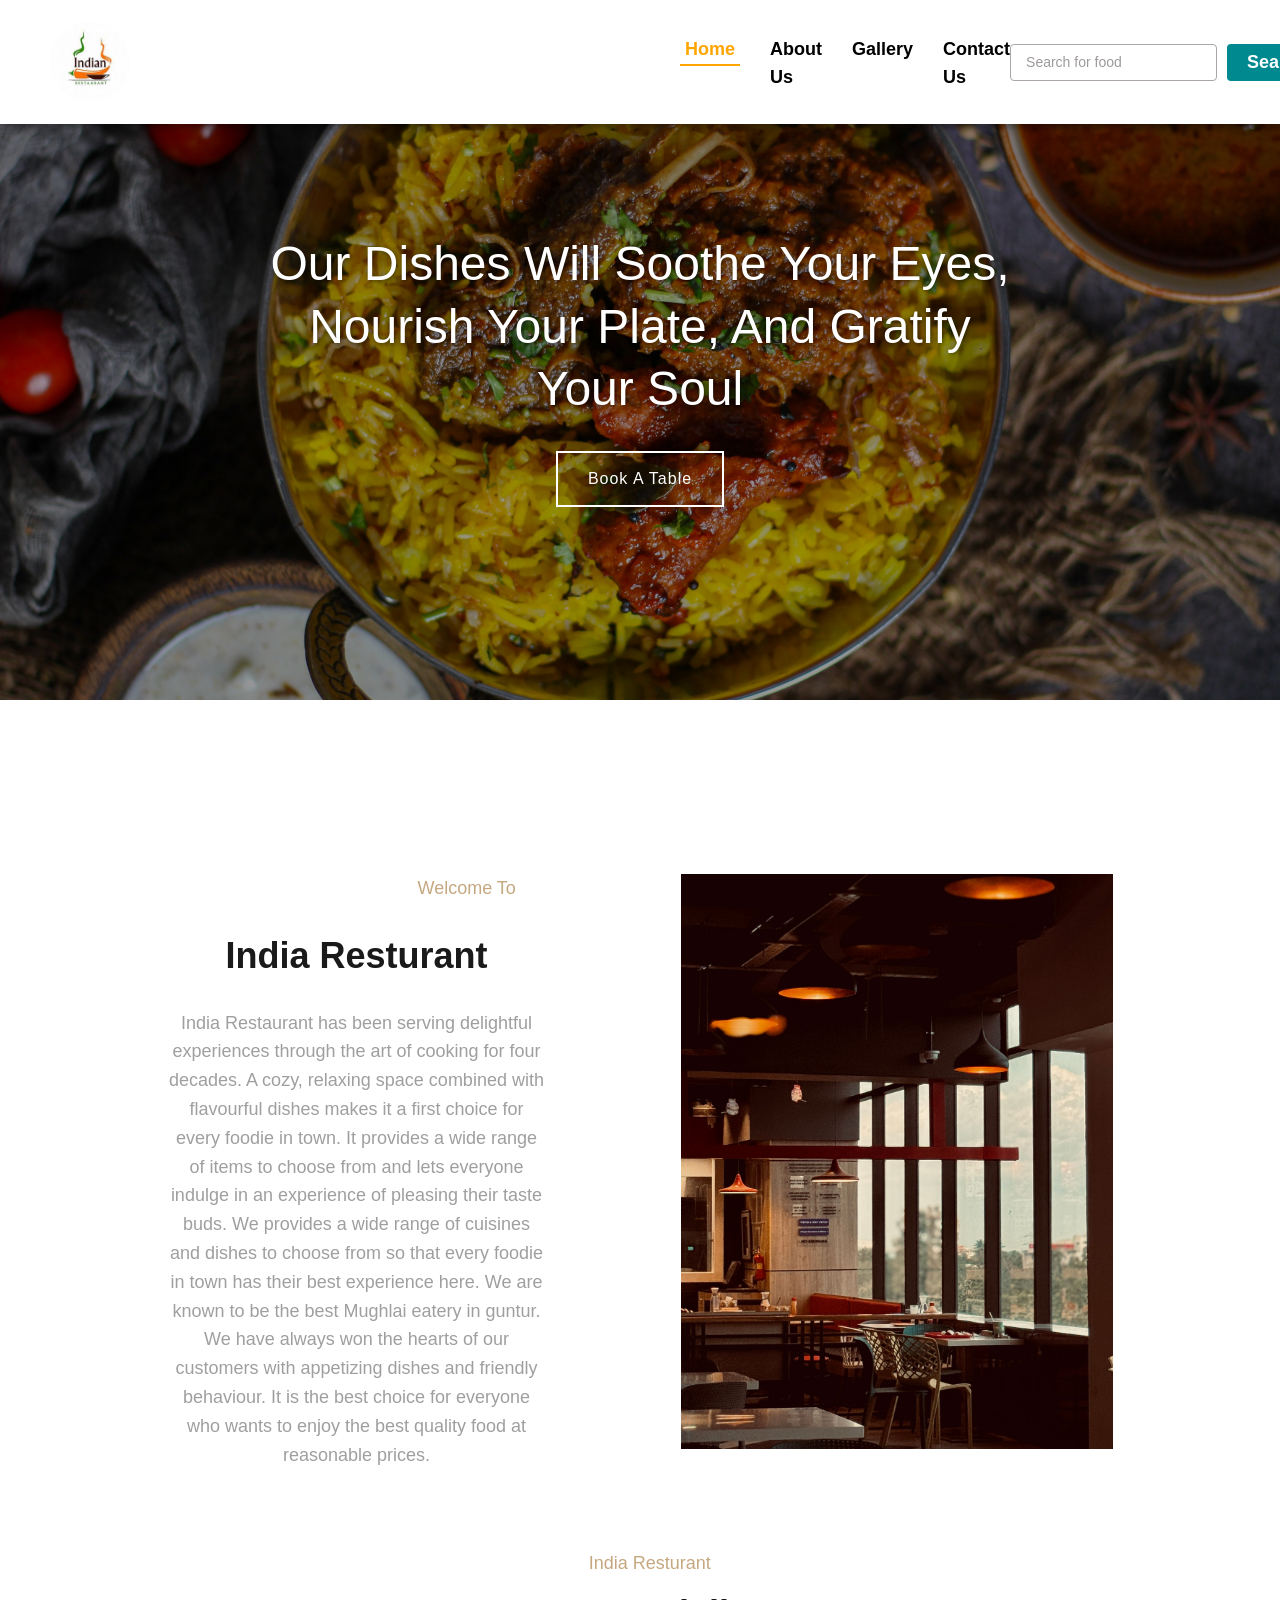
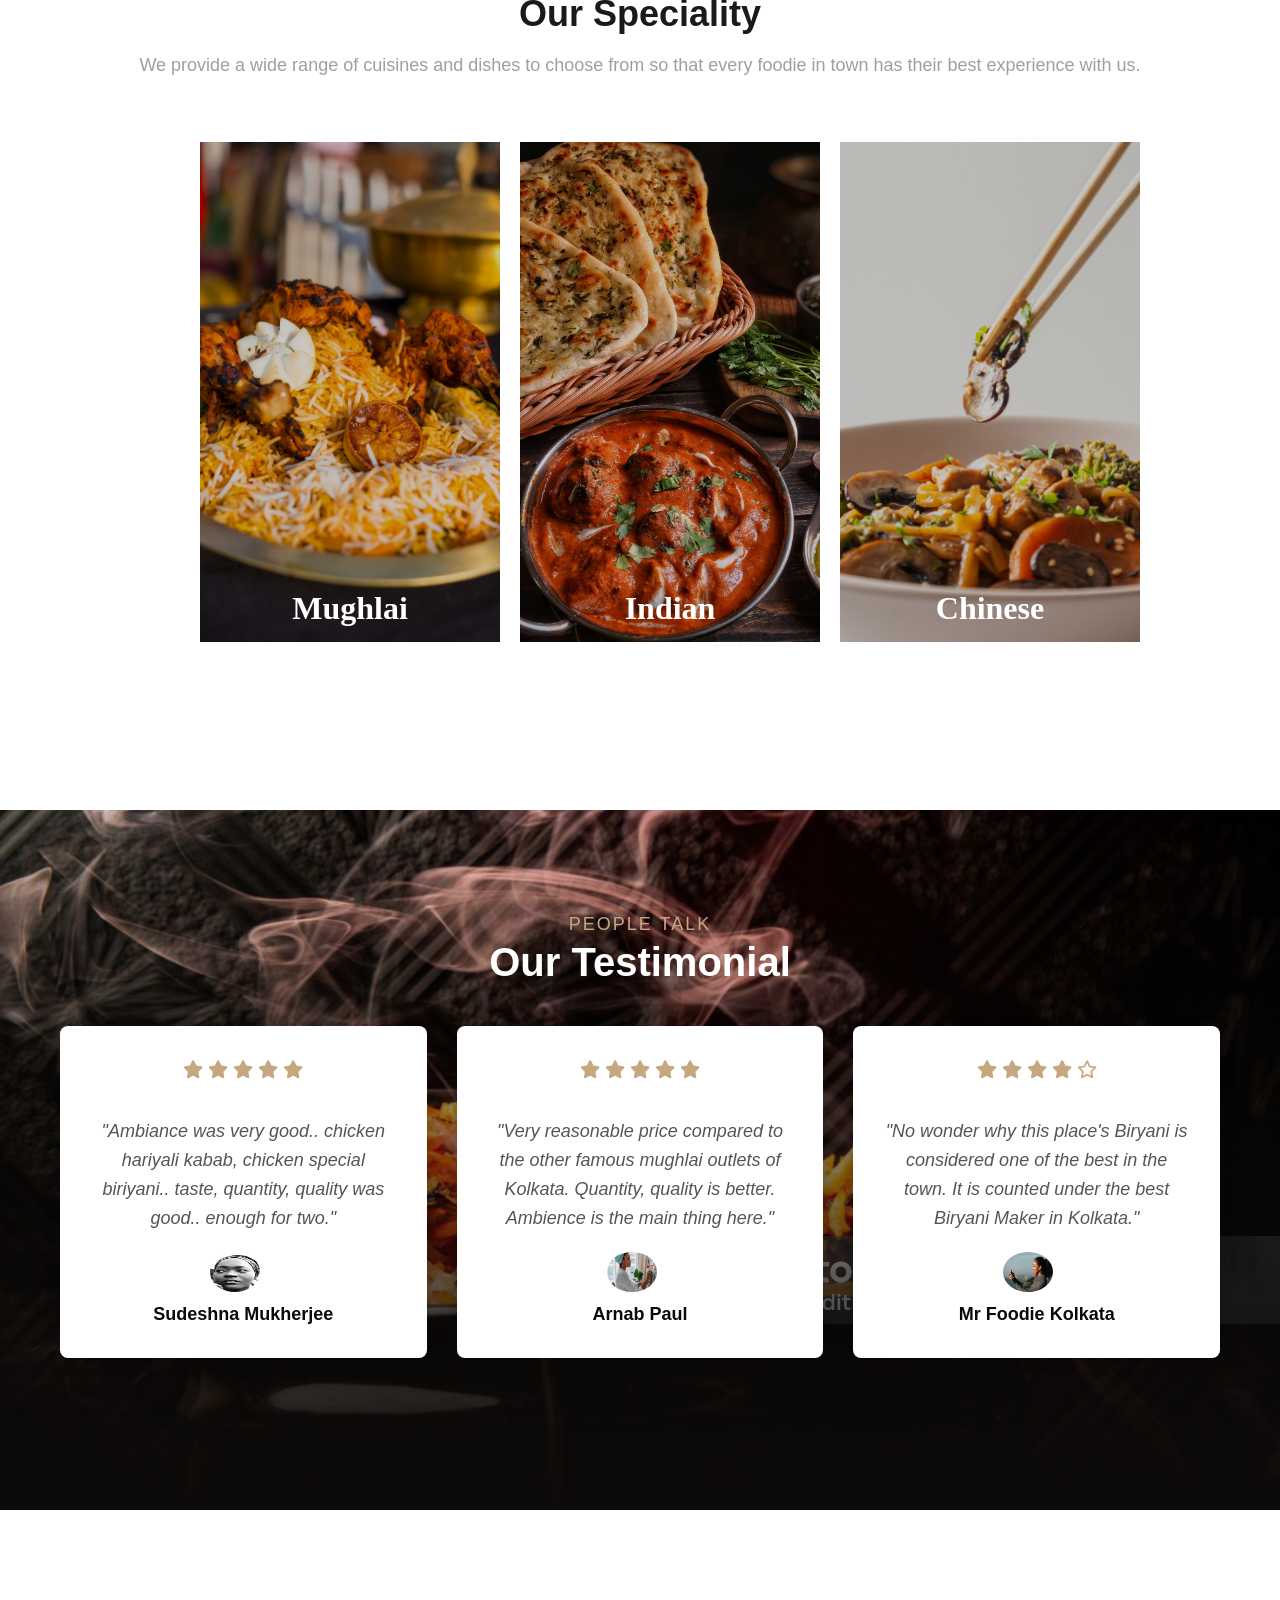
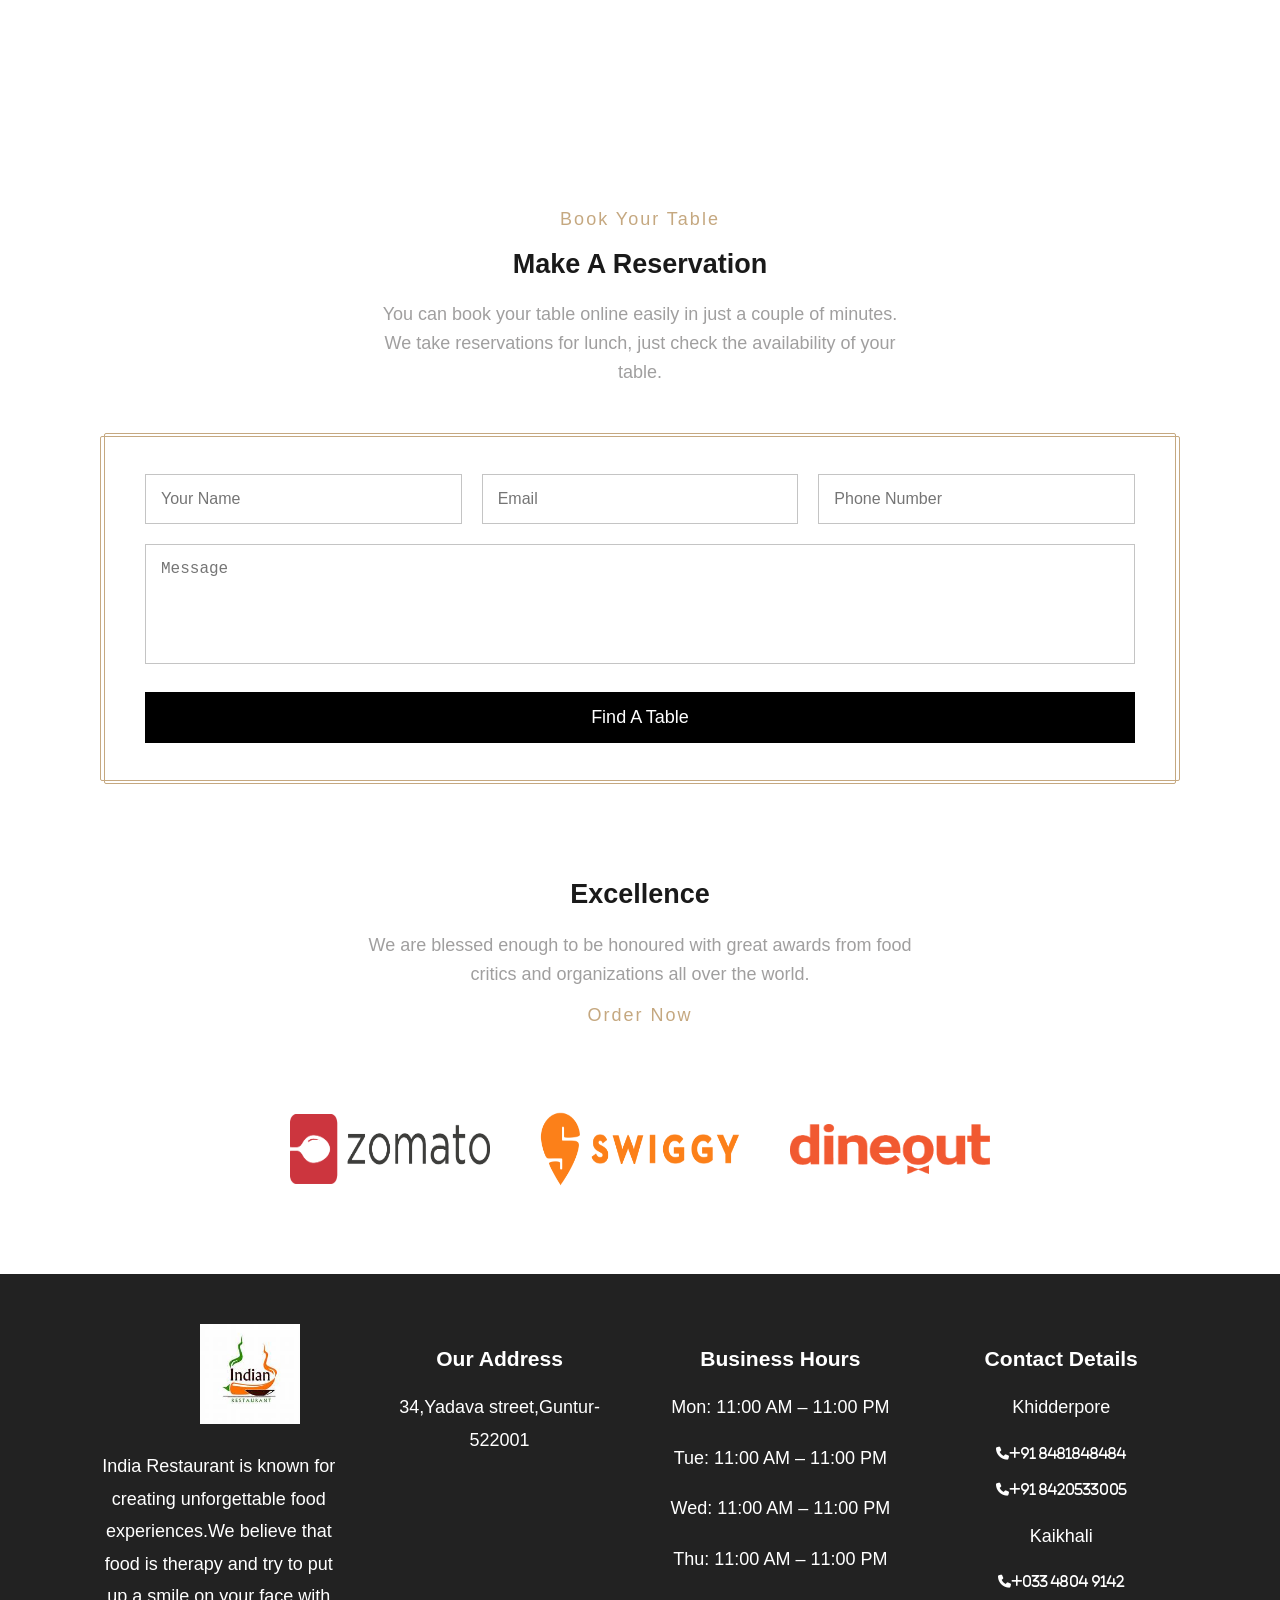
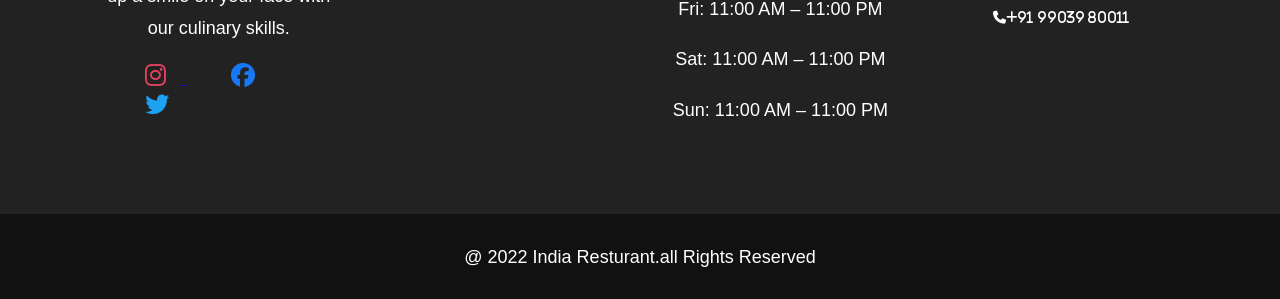
<file: index.html>
<!DOCTYPE html>
<html lang="en">
<head>
    <meta charset="UTF-8">
    <meta name="viewport" content="width=device-width, initial-scale=1.0">
    <title>Restaurant Menu</title>
    <link rel="stylesheet" href="style.css">
    <link rel="stylesheet" href="https://cdnjs.cloudflare.com/ajax/libs/font-awesome/6.5.1/css/all.min.css">
    <link rel="icon" type="image/jpeg" href="images/logo.jpeg">
</head>
<body>
    
       
        <header class="header" id="header-section">
            <img src="images/logo.jpeg" alt="logo" class="logo" style="width: 80px;border-radius: 50%;">
            <nav>
                <ul class="nav_links">
                    <li><a href="index.html" class="active">Home</a></li>
                    <li><a href="index1.html" >About Us</a></li>
                    <li><a href="index2.html">Gallery</a></li>
                    <li><a href="index3.html">Contact Us</a></li>
                </ul>
            </nav>
            
            <div class="search-container">
                <input type="text" placeholder="Search for food" name="search" id="food-search">
                <button type="submit" id="search-btn">Search</button>
            </div>
            
        </header>
   
        
     
        
     <div class="main-part">
        <section class="hero-section">
            <div class="hero-content">
                <h1 class="hero-title">Our Dishes Will Soothe Your Eyes, Nourish Your Plate, And Gratify Your Soul</h1>
                <a href="#" class="hero-btn">Book A Table</a>
            </div>
        </section>
        </div>
        
      

    

    <!---resturant conatinert--->
<div class="resturant-container">
    <div class="text-body">
        <span class="welcome">Welcome To</span>
        <h1>India Resturant</h1>
        <p>India Restaurant has been serving delightful experiences through the art of cooking for four decades. A cozy, relaxing space combined with flavourful dishes makes it a first choice for every foodie in town. It provides a wide range of items to choose from and lets everyone indulge in an experience of pleasing their taste buds.

We provides a wide range of cuisines and dishes to choose from so that every foodie in town has their best experience here.

We are known to be the best Mughlai eatery in guntur. We have always won the hearts of our customers with appetizing dishes and friendly behaviour. It is the best choice for everyone who wants to enjoy the best quality food at reasonable prices.</p>
    </div>

    <div class="image-body">
        <img src="images/resturantimage.jpg" alt="resturant inner image">
    </div>
</div> 


<!---speciality container-->
<div class="special-container">
    <div class="text">
        <span class="small">India Resturant</span>
        <h1>Our Speciality</h1>
        <p>We provide a wide range of cuisines and dishes to choose from so that every foodie in town has their best experience with us.</p>
    </div>

    <div class="img">
    <figure class="card"> 
        <img src="images/mughlai.jpg" alt="mughlai">
        <figcaption>Mughlai</figcaption>
    </figure>  
    <figure class="card">   
        <img src="images/indian.jpg" alt="indian">
        <figcaption>Indian</figcaption>
    </figure>
    <figure class="card"> 
        <img src="images/chinese.jpg" alt="chinese">
        <figcaption>Chinese</figcaption>
    </figure>
    
    </div>
</div>


<!----testimonials container---->

<section class="testimonial-section">
    <div class="testimonial-bg">

        <div class="card-bord">
                
            <div class="people-talk">
                <span class="people">People Talk</span>
                <h1>Our Testimonial</h1>
            </div>

            <div class="cards">
               
                <div class="review">
                    <div class="stars">
                        <i class="fas fa-star"></i>
                        <i class="fas fa-star"></i>
                        <i class="fas fa-star"></i>
                        <i class="fas fa-star"></i>
                        <i class="fas fa-star"></i>
                    </div>
                    <p class="review-text">
                        "Ambiance was very good.. chicken hariyali kabab, chicken special biriyani.. taste, quantity, quality was good.. enough for two."
                    </p>
                    <div class="review-image">
                        <img src="images/p2.jpg" alt="Sudeshna Mukherjee" >
                    </div>   
                    <h4>Sudeshna Mukherjee</h4>
                </div>
                
            

           
                <div class="review">
                    <div class="stars">
                        <i class="fas fa-star"></i>
                        <i class="fas fa-star"></i>
                        <i class="fas fa-star"></i>
                        <i class="fas fa-star"></i>
                        <i class="fas fa-star"></i>
                    </div>
                    <p class="review-text">
                        "Very reasonable price compared to the other famous mughlai outlets of Kolkata. Quantity, quality is better. Ambience is the main thing here."
                    </p>
                    <div class="review-image">
                        <img src="images/p3.jpg" alt="Arnab Paul">
                    </div>   
                    <h4>Arnab Paul</h4>
               
            </div>

            
                <div class="review">
                    <div class="stars">
                        <i class="fas fa-star"></i>
                        <i class="fas fa-star"></i>
                        <i class="fas fa-star"></i>
                        <i class="fas fa-star"></i>
                        <i class="far fa-star"></i> </div>
                    <p class="review-text">
                        "No wonder why this place's Biryani is considered one of the best in the town. It is counted under the best Biryani Maker in Kolkata."
                    </p>
                    <div class="review-image">
                        <img src="images/p4.jpg" alt="Mr Foodie Kolkata">
                    </div>   
                    <h4>Mr Foodie Kolkata</h4>
               
            </div>
            </div>

        </div>
    </div>
</section>
            
   

<!---reservation section--->

<section class="book-table">
    <div class="book">
        <span class="bookyourtable">Book Your Table</span>
        <h1>Make A Reservation</h1>
        <p>You can book your table online easily in just a couple of minutes.
            <br> We take reservations for lunch, just check the availability of your <br>table.</p>
    </div>
    
    <div class="table">
        <div class="table2">
    <form action="">
        <div class="row">
            <input type="text" placeholder="Your Name">
            <input type="email" placeholder="Email">
            <input type="tel" placeholder="Phone Number">
        </div>

        <textarea placeholder="Message" id="message"></textarea>

        <button type="submit">Find A Table</button>
    </form>
    </div>
    </div>

</section>


<!---excellence section-->


<section class="excellence-section">
    <div class="excellence-text">
        <h1>Excellence</h1>
        <p>We are blessed enough to be honoured with great awards from food <br>critics and organizations all over the world.</p>
        <span class="order-now">Order Now</span>
    </div>

    <div class="resources">
        <img src="images/zomato1.png" alt="zomzto">
        <img src="images/swiggy.png" alt="swiggy" style="height: 250px;">
        <img src="images/dineout.png" alt="dineout" style="height: 50px;">
    </div>
</section>



<!----footer section-->

<footer class="footer-section">
    <div class="footer-top">
        <div class="foot">
        <div class="footer">
            <img src="images/logo.jpeg" alt="logo" class="footerlogo">
            <p>India Restaurant is known for creating unforgettable food experiences.We believe that food is therapy and try to put up a smile on your face with our culinary skills.</p>
            <a href="https://www.instagram.com" target="_blank">
            <i class="fa-brands fa-instagram" style="color: #E4405F;"></i>
            </a>
            <a href="https://www.facebook.com" target="_blank">
            <i class="fa-brands fa-facebook" style="color: #1877F2;"></i>
            </a>
            <a href="https://www.twitter.com" target="_blank">
            <i class="fa-brands fa-twitter" style="color: #1Da1F2;"></i>
            </a>
        </div>


        <div class="footer">
            <h3>Our Address</h3>
            <p>34,Yadava street,Guntur-522001</p>
            <iframe src="https://www.google.com/maps/embed?pb=!1m10!1m8!1m3!1d15318.741460700057!2d80.45974352886367!3d16.28788842997093!3m2!1i1024!2i768!4f13.1!5e0!3m2!1sen!2sin!4v1765624205862!5m2!1sen!2sin" width="100%" height="auto" style="border:0;" allowfullscreen="" loading="lazy" referrerpolicy="no-referrer-when-downgrade" frameborder="0"></iframe>
        </div>


        <div class="footer">
            <h3>Business Hours</h3>
            <p>Mon: 11:00 AM – 11:00 PM</p>
            <p>Tue: 11:00 AM – 11:00 PM</p>
            <p>Wed: 11:00 AM – 11:00 PM</p>
            <p>Thu: 11:00 AM – 11:00 PM</p>
            <p>Fri: 11:00 AM – 11:00 PM</p>
            <p>Sat: 11:00 AM – 11:00 PM</p>
            <p>Sun: 11:00 AM – 11:00 PM</p>
        </div>


        <div class="footer">
            <h3>Contact Details</h3>
                <p>Khidderpore</p>
                <div class="phone">
                    <p><i class="fa-solid fa-phone">+91 8481848484</i></p>
                </div>
                <div class="phone">
                    <p><i class="fa-solid fa-phone">+91 8420533005</i></p>
                </div>
                
                <p>Kaikhali</p>
                <div class="phone">
                    <p><i class="fa-solid fa-phone">+033 4804 9142</i></p>
                </div>
                <div class="phone">
                    <p><i class="fa-solid fa-phone">+91 99039 80011</i></p>
                </div>        
        
            </div>

        </div>
    </div>


    <div class="footer-bottom">
        <p>@ 2022 India Resturant.all Rights Reserved</p>
    </div>
</footer>


</body>
</html>
</file>
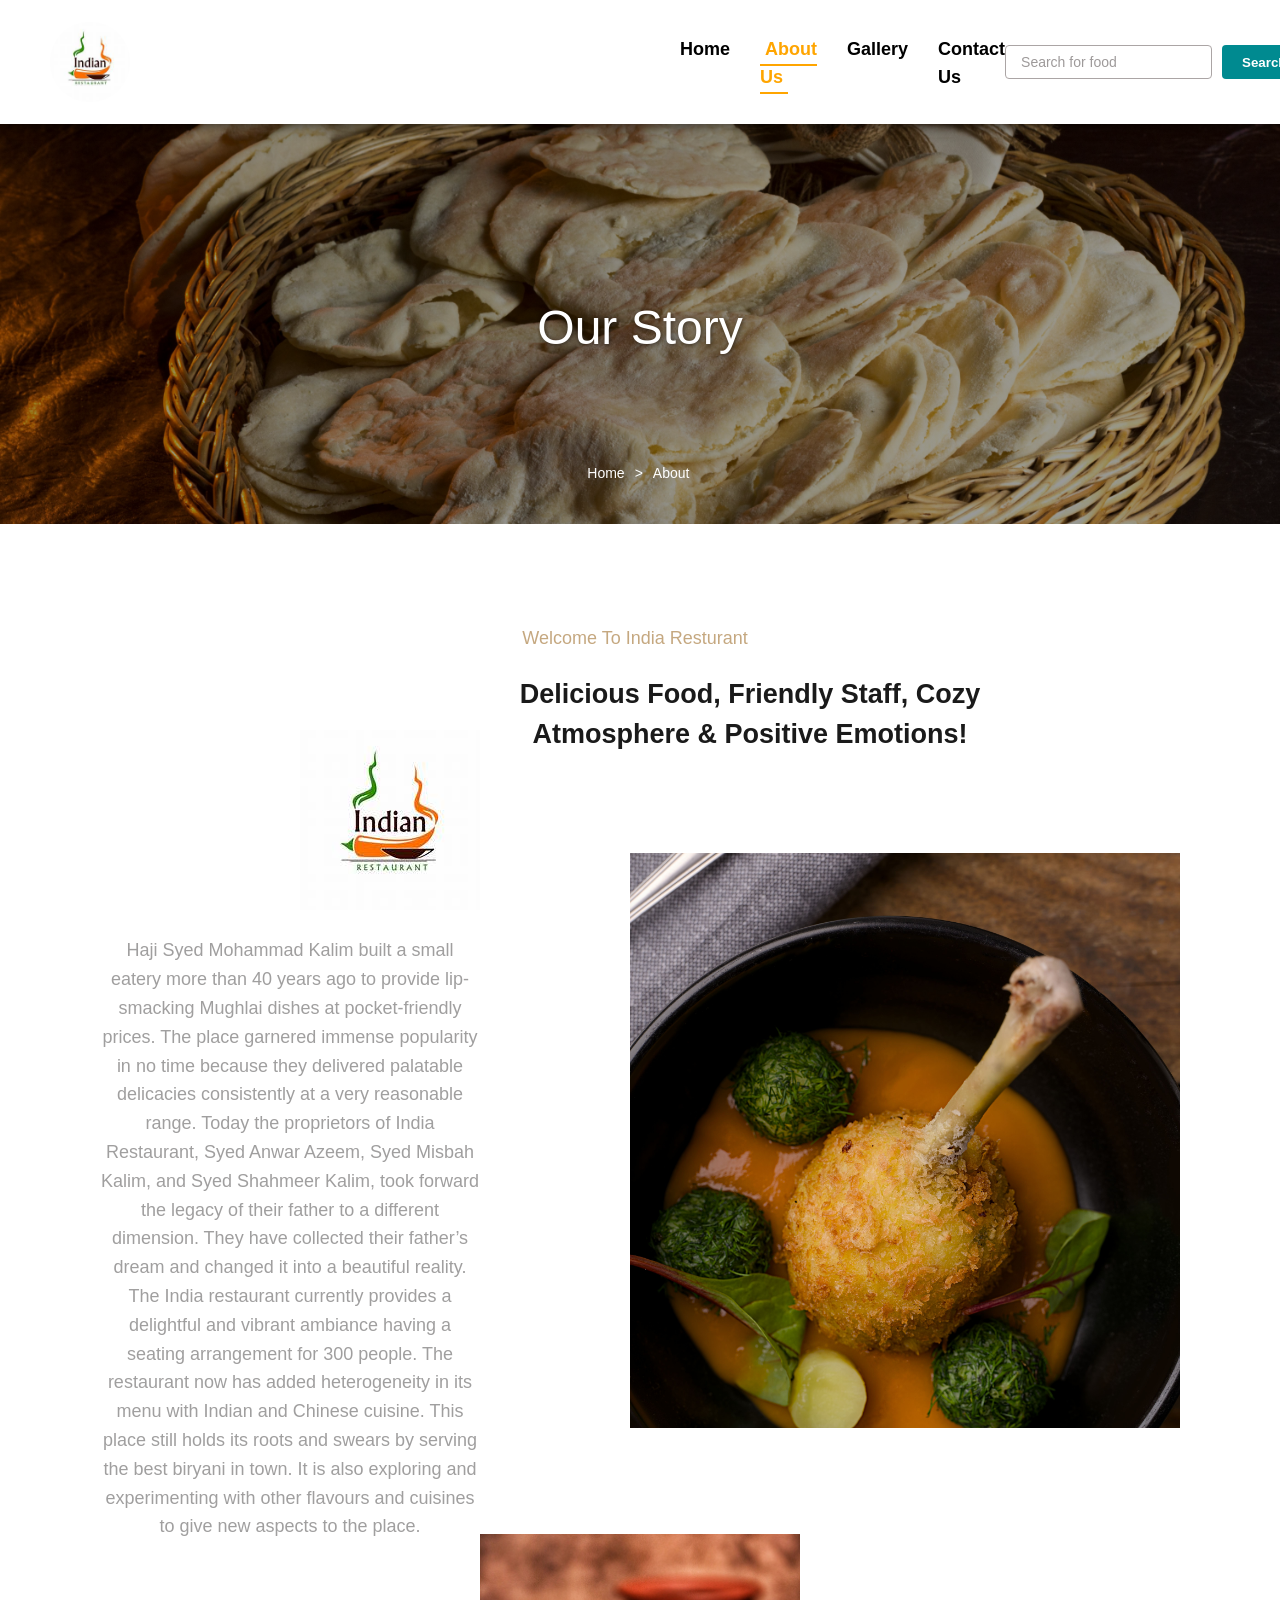
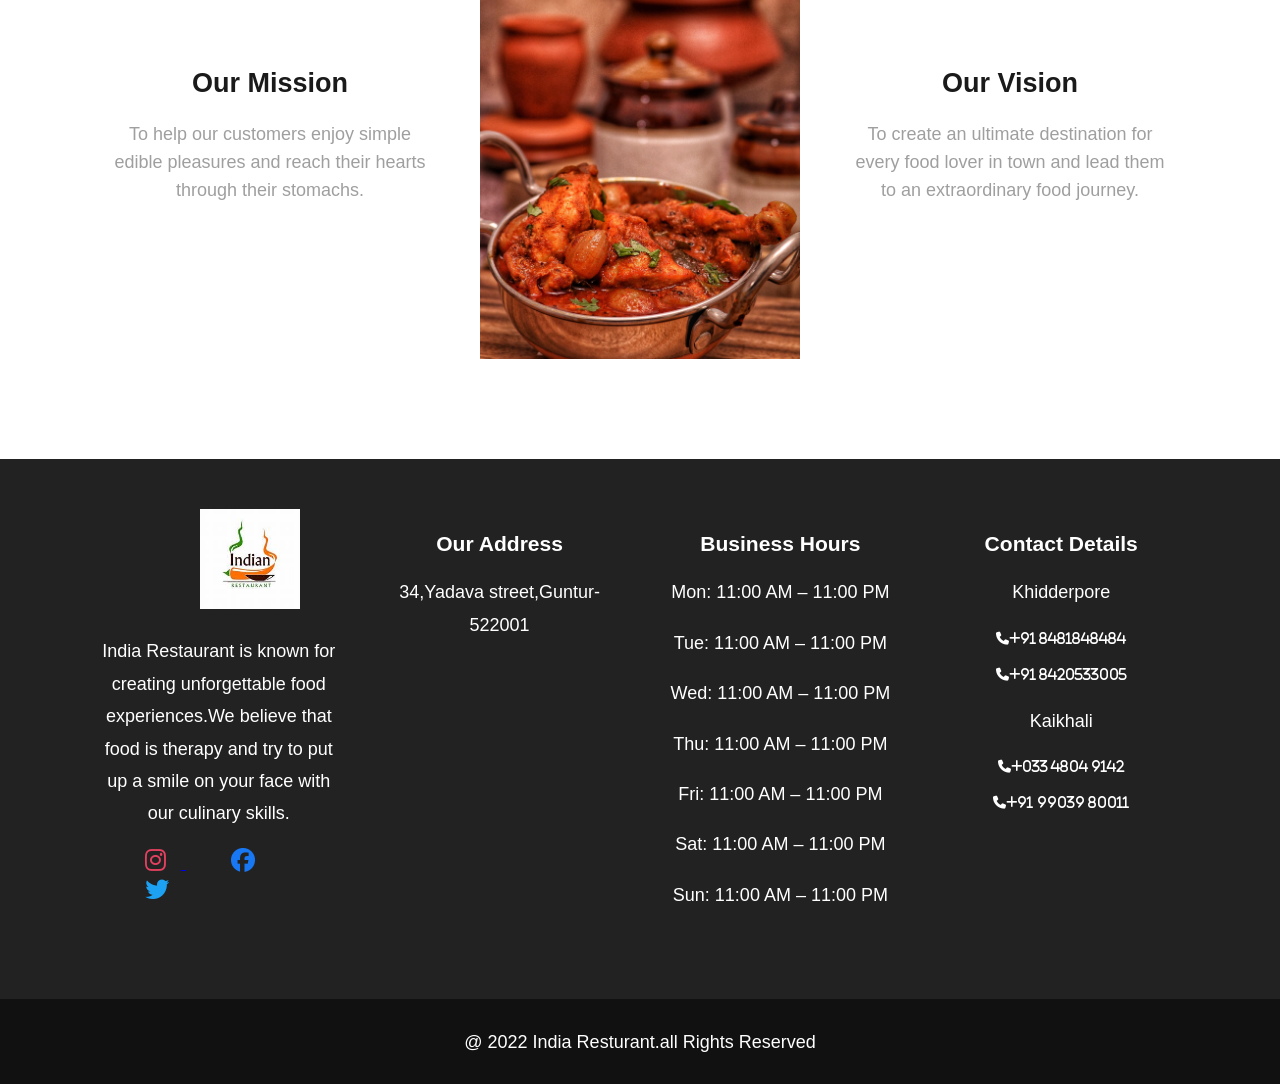
<file: index1.html>
<!DOCTYPE html>
<html lang="en">
<head>
    <meta charset="UTF-8">
    <meta name="viewport" content="width=device-width, initial-scale=1.0">
    <title>About Us</title>
     <link rel="stylesheet" href="style1.css">
    <link rel="stylesheet" href="https://cdnjs.cloudflare.com/ajax/libs/font-awesome/6.5.1/css/all.min.css">
    <link rel="icon" type="image/jpeg" href="images/logo.jpeg">
</head>
<body>
    <header class="header" id="header-section">
            <img src="images/logo.jpeg" alt="logo" class="logo" style="width: 80px;border-radius: 50%;">
            <nav>
                <ul class="nav_links">
                    <li><a href="index.html" >Home</a></li>
                    <li><a href="index1.html" class="active">About Us</a></li>
                    <li><a href="index2.html">Gallery</a></li>
                    <li><a href="index3.html">Contact Us</a></li>
                </ul>
            </nav>
            
            <div class="search-container">
                <input type="text" placeholder="Search for food" name="search" id="food-search">
                <button type="submit" id="search-btn">Search</button>
            </div>
            
        </header>


        <div class="main-part">
        <section class="our-section">
            <div class="our-content">
                <h1 class="our-title">Our Story</h1>
                <div class="links">
                <a href="index.html"><p class="link">Home</p></a>
                <p>></p>
                <a href="index1.html"><p class="link">About</p></a>
               </div>
            </div>
        </section>
        </div>


<!---resturant-section--->

<section class="resturant-section">
    <div class="heading-body">
        <span class="welcome">Welcome To India Resturant</span>
      
        <h1>Delicious Food, Friendly Staff, Cozy Atmosphere & Positive Emotions!</h1>
    
    </div>

    <div class="sub-section">
        <div class="text-body">
            <img src="images/logo.jpeg" alt="logo">
            <p>Haji Syed Mohammad Kalim built a small eatery more than 40 years ago to provide lip-smacking Mughlai dishes at pocket-friendly prices. The place garnered immense popularity in no time because they delivered palatable delicacies consistently at a very reasonable range. Today the proprietors of India Restaurant, Syed Anwar Azeem, Syed Misbah Kalim, and Syed Shahmeer Kalim, took forward the legacy of their father to a different dimension. They have collected their father’s dream and changed it into a beautiful reality. The India restaurant currently provides a delightful and vibrant ambiance having a seating arrangement for 300 people. The restaurant now has added heterogeneity in its menu with Indian and Chinese cuisine. This place still holds its roots and swears by serving the best biryani in town. It is also exploring and experimenting with other flavours and cuisines to give new aspects to the place.</p>
        
        </div>

        <div class="image-body">
            <img src="images/our-story1.jpg" alt="">
        </div>
    </div>
</section>


<section class="third-section">
    <div class="our-mission">
        <h1>Our Mission</h1>
        <p>To help our customers enjoy simple edible pleasures and reach their hearts through their stomachs.</p>
    </div>

    <div class="image-section">
        <img src="images/third4.jpg" alt="">
    </div>

    <div class="our-vision">
        <h1>Our Vision</h1>
        <p>To create an ultimate destination for every food lover in town and lead them to an extraordinary food journey.</p>
    </div>
</section>

<!---footer-section---->

<footer class="footer-section">
    <div class="footer-top">
        <div class="foot">
        <div class="footer">
            <img src="images/logo.jpeg" alt="logo" class="footerlogo">
            <p>India Restaurant is known for creating unforgettable food experiences.We believe that food is therapy and try to put up a smile on your face with our culinary skills.</p>
            <a href="https://www.instagram.com" target="_blank">
            <i class="fa-brands fa-instagram" style="color: #E4405F;"></i>
            </a>
            <a href="https://www.facebook.com" target="_blank">
            <i class="fa-brands fa-facebook" style="color: #1877F2;"></i>
            </a>
            <a href="https://www.twitter.com" target="_blank">
            <i class="fa-brands fa-twitter" style="color: #1Da1F2;"></i>
            </a>
        </div>


        <div class="footer">
            <h3>Our Address</h3>
            <p>34,Yadava street,Guntur-522001</p>
            <iframe src="https://www.google.com/maps/embed?pb=!1m10!1m8!1m3!1d15318.741460700057!2d80.45974352886367!3d16.28788842997093!3m2!1i1024!2i768!4f13.1!5e0!3m2!1sen!2sin!4v1765624205862!5m2!1sen!2sin" width="100%" height="auto" style="border:0;" allowfullscreen="" loading="lazy" referrerpolicy="no-referrer-when-downgrade" frameborder="0"></iframe>
        </div>


        <div class="footer">
            <h3>Business Hours</h3>
            <p>Mon: 11:00 AM – 11:00 PM</p>
            <p>Tue: 11:00 AM – 11:00 PM</p>
            <p>Wed: 11:00 AM – 11:00 PM</p>
            <p>Thu: 11:00 AM – 11:00 PM</p>
            <p>Fri: 11:00 AM – 11:00 PM</p>
            <p>Sat: 11:00 AM – 11:00 PM</p>
            <p>Sun: 11:00 AM – 11:00 PM</p>
        </div>


        <div class="footer">
            <h3>Contact Details</h3>
                <p>Khidderpore</p>
                <div class="phone">
                    <p><i class="fa-solid fa-phone">+91 8481848484</i></p>
                </div>
                <div class="phone">
                    <p><i class="fa-solid fa-phone">+91 8420533005</i></p>
                </div>
                
                <p>Kaikhali</p>
                <div class="phone">
                    <p><i class="fa-solid fa-phone">+033 4804 9142</i></p>
                </div>
                <div class="phone">
                    <p><i class="fa-solid fa-phone">+91 99039 80011</i></p>
                </div>        
        
            </div>

        </div>
    </div>


    <div class="footer-bottom">
        <p>@ 2022 India Resturant.all Rights Reserved</p>
    </div>
</footer>
 
  
</body>
</html>
</file>
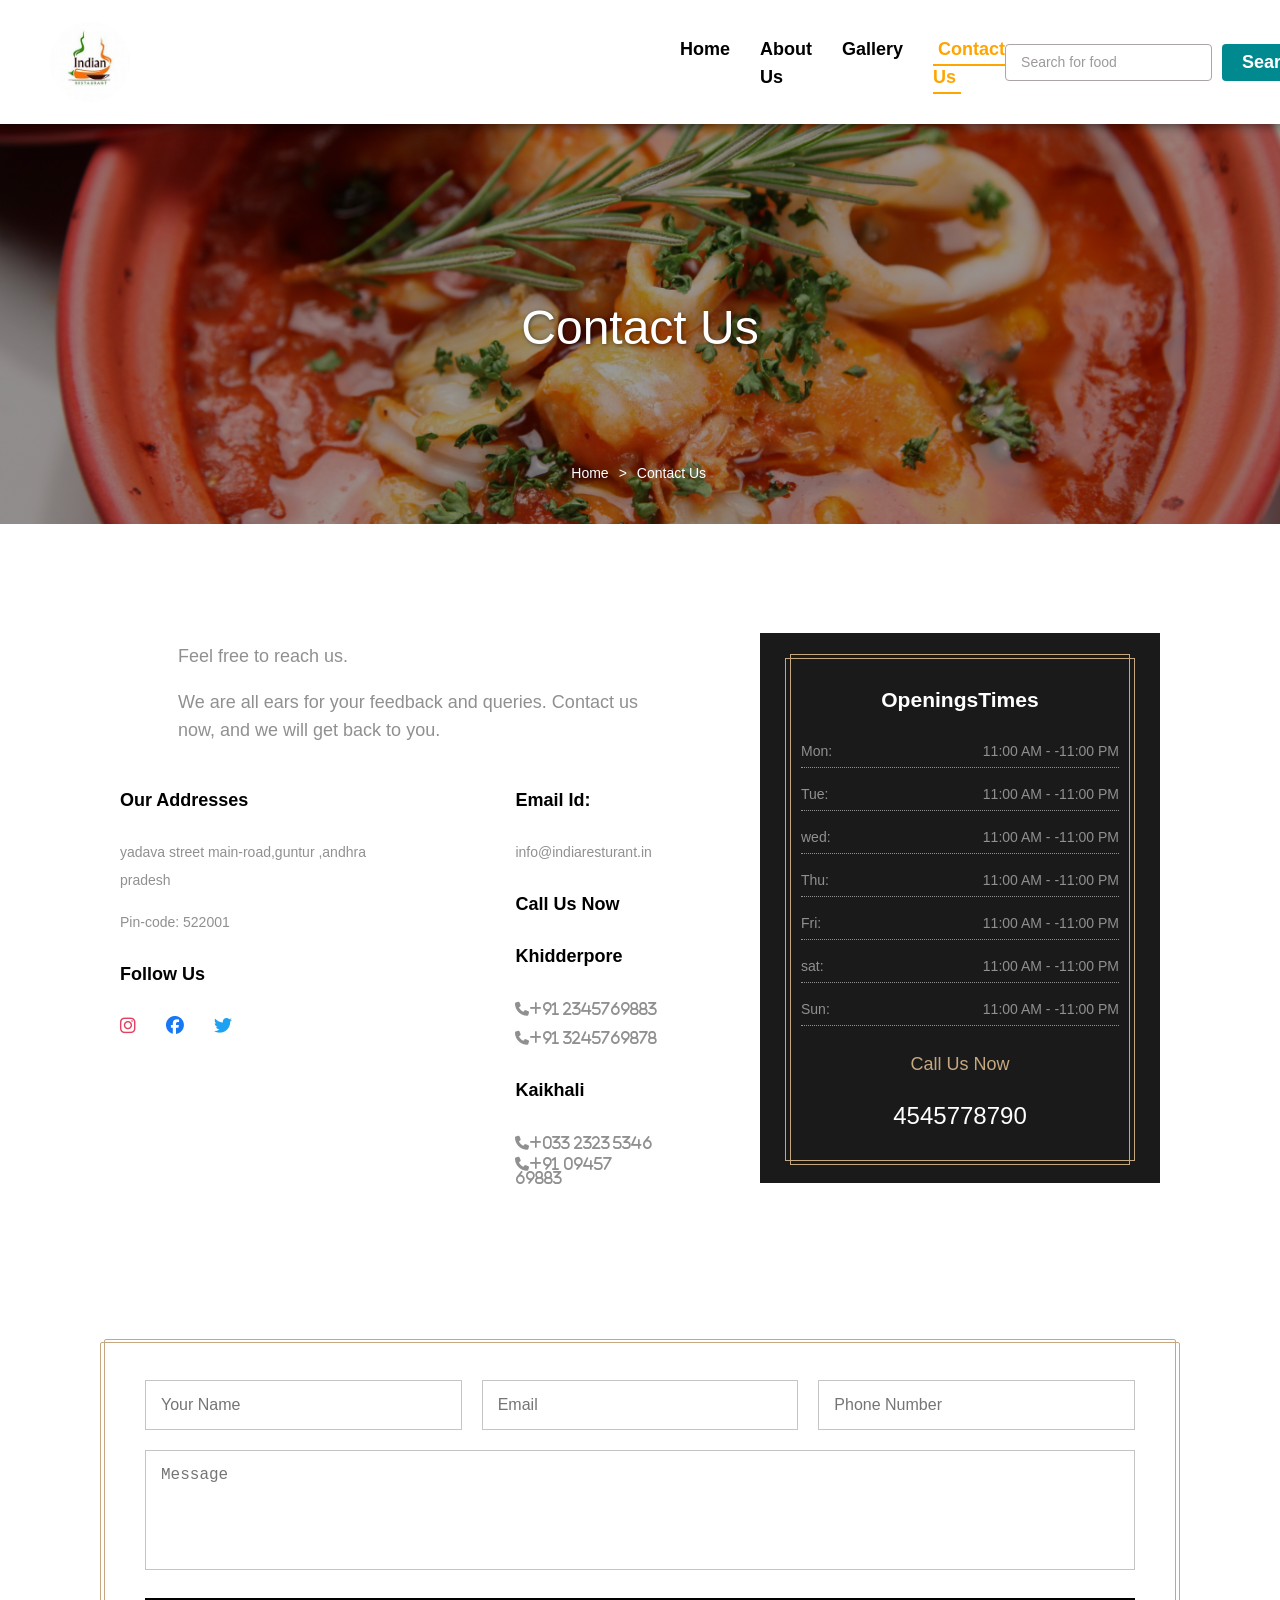
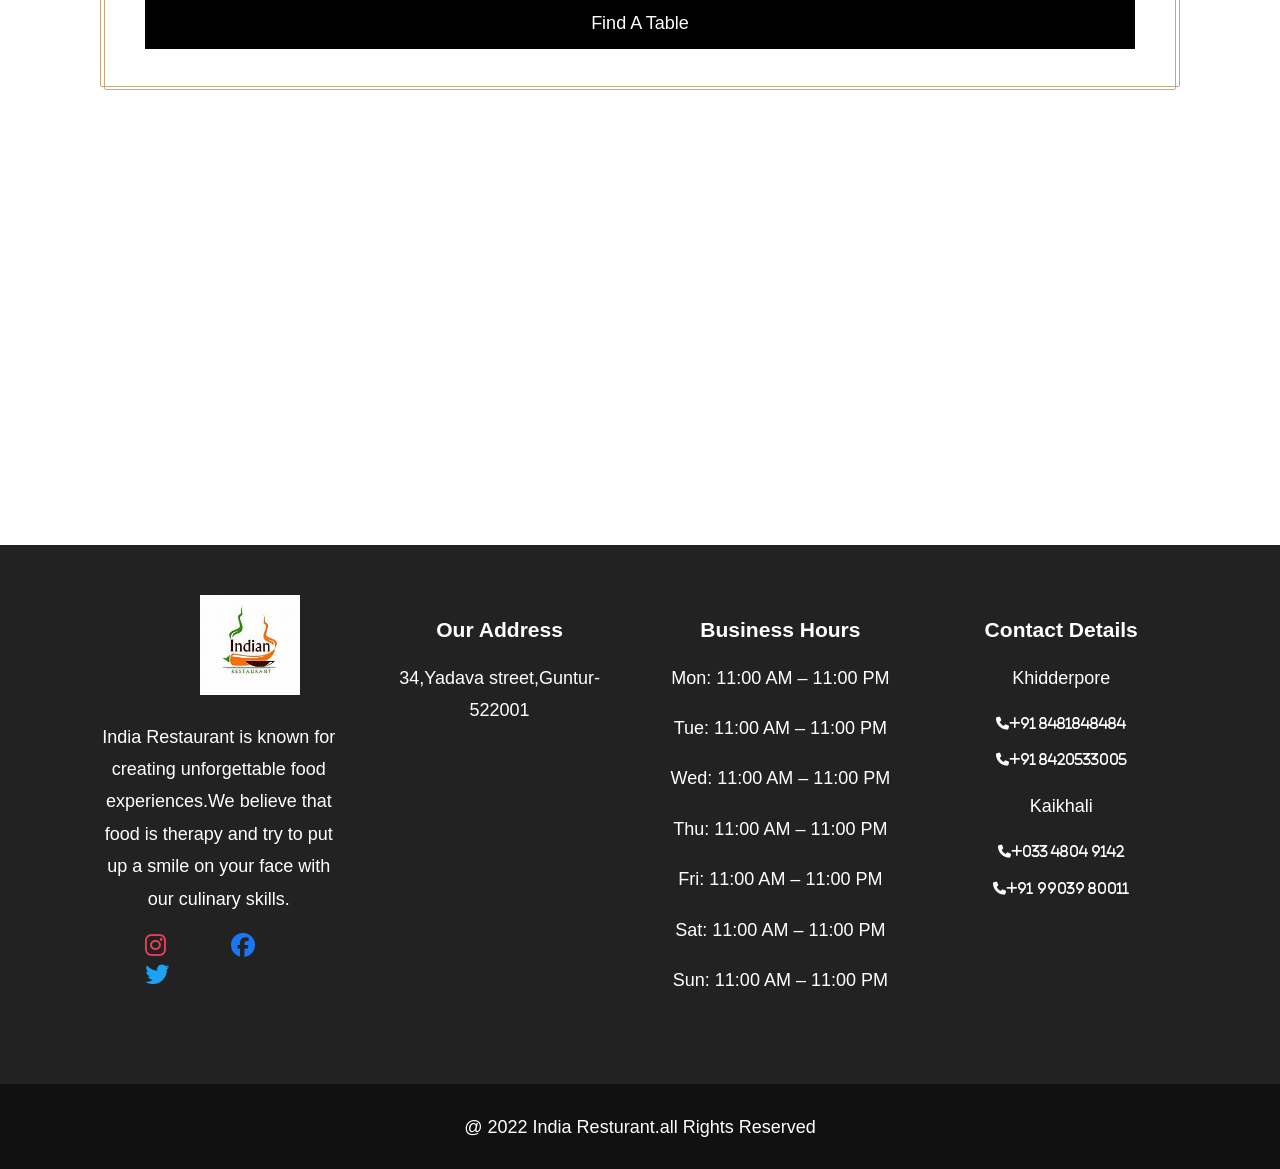
<file: index3.html>
<!DOCTYPE html>
<html lang="en">
<head>
    <meta charset="UTF-8">
    <meta name="viewport" content="width=device-width, initial-scale=1.0">
    <title>Contact Us</title>
     <link rel="stylesheet" href="style2.css">
    <link rel="stylesheet" href="https://cdnjs.cloudflare.com/ajax/libs/font-awesome/6.5.1/css/all.min.css">
    <link rel="icon" type="image/jpeg" href="images/logo.jpeg">
</head>
<body>
    <header class="header" id="header-section">
            <img src="images/logo.jpeg" alt="logo" class="logo" style="width: 80px;border-radius: 50%;">
            <nav>
                <ul class="nav_links">
                    <li><a href="index.html">Home</a></li>
                    <li><a href="index1.html" >About Us</a></li>
                    <li><a href="index2.html">Gallery</a></li>
                    <li><a href="index3.html" class="active">Contact Us</a></li>
                </ul>
            </nav>
            
            <div class="search-container">
                <input type="text" placeholder="Search for food" name="search" id="food-search">
                <button type="submit" id="search-btn">Search</button>
            </div>
            
        </header>



        <div class="main-part">
        <section class="our-section">
            <div class="our-content">
                <h1 class="our-title">Contact Us</h1>
                <div class="links">
                <a href="index.html"><p class="link">Home</p></a>
                <p>></p>
                <a href="index3.html"><p class="link">Contact Us</p></a>
               </div>
            </div>
        </section>
        </div>


        <section class="second-section">
            <div class="text-body">
                <div class="text">
                <p>Feel free to reach us.</p>
                <p>We are all ears for your feedback and queries. Contact us now, and we will get back to you.</p>
                </div>

                <div class="contact-box">
                    <div class="address">
                            <h4>Our Addresses</h4>
                            <p class="add">yadava street main-road,guntur ,andhra pradesh</p>
                            <p class="add">Pin-code: 522001</p>
                            <h4>Follow Us</h4>
                                           
                <div class="icons">
                    <div class="icon">
                       <a href="https://www.instagram.com" target="_blank">
                            <i class="fa-brands fa-instagram" style="color: #E4405F;"></i>
                            </a>
                        </div>
                        <div class="icon">
                        <a href="https://www.facebook.com" target="_blank">
                            <i class="fa-brands fa-facebook" style="color: #1877F2"></i>
                            </a>
                        </div>
                        <div class="icon">
                        <a href="https://www.twitter.com" target="_blank">
                            <i class="fa-brands fa-twitter" style="color: #1Da1F2;"></i>
                            </a>
                        </div>
                </div>
                    
                </div>

                            <div class="contacts">
                                <h4>Email Id:</h4>
                                <a href="#email"><p id="add">info@indiaresturant.in</p></a>

                                <h4>Call Us Now</h4>

                                <h4>Khidderpore</h4>
                                <a href="#phone"><i class="fa-solid fa-phone">+91 2345769883</i></a><br>
                                <a href="#phone"><i class="fa-solid fa-phone">+91 3245769878</i></a>

                                <h4>Kaikhali</h4>
                                <a href="#phone"><i class="fa-solid fa-phone">+033 2323 5346</i></a><br>
                                <a href="#phone"><i class="fa-solid fa-phone">+91 09457 69883</i></a>

                            </div>
                            </div>

                    </div>



            <div class="opening-card">
                <div class="open1">
                    <div class="open2">
                <div class="open">
                <h3>OpeningsTimes</h3>
                <div class="row">
                   <span>Mon:</span>
                   <span>11:00 AM - -11:00 PM</span>
                </div>

                <div class="row">
                   <span>Tue:</span>
                   <span>11:00 AM - -11:00 PM</span>
                </div>

                <div class="row">
                   <span>wed:</span>
                   <span>11:00 AM - -11:00 PM</span>
                </div>

                <div class="row">
                   <span>Thu:</span>
                   <span>11:00 AM - -11:00 PM</span>
                </div>

                <div class="row">
                   <span>Fri:</span>
                   <span>11:00 AM - -11:00 PM</span>
                </div>

                <div class="row">
                   <span>sat:</span>
                   <span>11:00 AM - -11:00 PM</span>
                </div>

                <div class="row">
                   <span>Sun:</span>
                   <span>11:00 AM - -11:00 PM</span>
                </div>
                
                <div class="contact">
                <h4>Call Us Now</h4>
               
                  <p >4545778790</p>
                
                </div>
                </div>
                </div>
                </div>
                </div>
                
            </div>
        </section>

       
<!------reservation-section---->



        <section class="book-table">
    
    
    <div class="table">
        <div class="table2">
    <form action="">
        <div class="row">
            <input type="text" placeholder="Your Name">
            <input type="email" placeholder="Email">
            <input type="tel" placeholder="Phone Number">
        </div>

        <textarea placeholder="Message" id="message"></textarea>

        <button type="submit">Find A Table</button>
    </form>
    </div>
    </div>

</section>


<!----map-section---->

<section class="map-section">
      <iframe src="https://www.google.com/maps/embed?pb=!1m10!1m8!1m3!1d15318.741460700057!2d80.45974352886367!3d16.28788842997093!3m2!1i1024!2i768!4f13.1!5e0!3m2!1sen!2sin!4v1765624205862!5m2!1sen!2sin" width="100%" height="auto" style="border:0;" allowfullscreen="" loading="lazy" referrerpolicy="no-referrer-when-downgrade" frameborder="0"></iframe>
</section>




<!---footer-section--->


<footer class="footer-section">
    <div class="footer-top">
        <div class="foot">
        <div class="footer">
            <img src="images/logo.jpeg" alt="logo" class="footerlogo">
            <p>India Restaurant is known for creating unforgettable food experiences.We believe that food is therapy and try to put up a smile on your face with our culinary skills.</p>
            <a href="https://www.instagram.com" target="_blank">
            <i class="fa-brands fa-instagram" style="color: #E4405F;"></i>
            </a>
            <a href="https://www.facebook.com" target="_blank">
            <i class="fa-brands fa-facebook" style="color: #1877F2;"></i>
            </a>
            <a href="https://www.twitter.com" target="_blank">
            <i class="fa-brands fa-twitter" style="color: #1Da1F2;"></i>
            </a>
        </div>


        <div class="footer">
            <h3>Our Address</h3>
            <p>34,Yadava street,Guntur-522001</p>
            <iframe src="https://www.google.com/maps/embed?pb=!1m10!1m8!1m3!1d15318.741460700057!2d80.45974352886367!3d16.28788842997093!3m2!1i1024!2i768!4f13.1!5e0!3m2!1sen!2sin!4v1765624205862!5m2!1sen!2sin" width="100%" height="auto" style="border:0;" allowfullscreen="" loading="lazy" referrerpolicy="no-referrer-when-downgrade" frameborder="0"></iframe>
        </div>


        <div class="footer">
            <h3>Business Hours</h3>
            <p>Mon: 11:00 AM – 11:00 PM</p>
            <p>Tue: 11:00 AM – 11:00 PM</p>
            <p>Wed: 11:00 AM – 11:00 PM</p>
            <p>Thu: 11:00 AM – 11:00 PM</p>
            <p>Fri: 11:00 AM – 11:00 PM</p>
            <p>Sat: 11:00 AM – 11:00 PM</p>
            <p>Sun: 11:00 AM – 11:00 PM</p>
        </div>


        <div class="footer">
            <h3>Contact Details</h3>
                <p>Khidderpore</p>
                <div class="phone">
                    <p><i class="fa-solid fa-phone">+91 8481848484</i></p>
                </div>
                <div class="phone">
                    <p><i class="fa-solid fa-phone">+91 8420533005</i></p>
                </div>
                
                <p>Kaikhali</p>
                <div class="phone">
                    <p><i class="fa-solid fa-phone">+033 4804 9142</i></p>
                </div>
                <div class="phone">
                    <p><i class="fa-solid fa-phone">+91 99039 80011</i></p>
                </div>        
        
            </div>

        </div>
    </div>


    <div class="footer-bottom">
        <p>@ 2022 India Resturant.all Rights Reserved</p>
    </div>
</footer>


</body>
</html>
</file>
<file: style.css>
* {
    box-sizing: border-box;
}

html {
    font-size: 16px;
    scroll-behavior: smooth;
}

body {
    margin: 0;
    padding: 0;
    font-size: 18px;
    line-height: 28px;
    color: black;
    font-family: "Josefin sans", sans-serif;
    background-color: #ffffff;
    
}

/* ==========================================
   HEADER & NAVIGATION BAR
   ========================================== */
.main-part{
     height: 650px;  
}
.header {
   
    height: auto;
    width: 100%;
    position: sticky;
    top: 0;
    z-index: 1000;
    padding: 15px 50px;
    display: flex;
    background-color: white;
    justify-content: space-between;
    align-items: center;
    box-shadow: 0 2px 10px rgba(0,0,0,0.5); 
   
    
}



.logo {
    cursor: pointer;
    width: 130px;
    height: auto;
    border-radius: 50%;
   
}

.nav_links {
    list-style: none;
    padding: 0;
    display: flex; 
    gap: 30px;
    margin-left: 550px; 
    margin-top: 20px;  

}


.nav_links li a {
    font-weight: 700;
    font-size: 18px;
    color: black;
    text-decoration: none;
    transition: all 0.3s ease;
    
    
}

.nav_links li a:hover {
    color: #008a90;
}
.nav_links li a.active{
    color: orange;
    border-bottom: 2px solid orange;
    padding: 5px;
}
.nav_links li a:active{
    color: orange;
    border-bottom: 2px solid orange;
    padding: 5px;
}


/* ==========================================
   SEARCH CONTAINER
   ========================================== */
.search-container {
    display: flex;
    gap: 10px;
}

#food-search {
    padding: 8px 15px;
    border: 1px solid #aba5a5;
    border-radius: 4px;
    background: rgba(255, 255, 255, 0.2);
    color: #555;
    font-size: 14px;
}

#food-search::placeholder {
    color: #9e9a9a;
}

#search-btn {
    padding: 8px 20px;
    background-color: #008a90;
    color: white;
    border: none;
    border-radius: 4px;
    cursor: pointer;
    font-weight: 600;
    transition: background 0.3s ease;
}

#search-btn:hover {
    background-color: #006b70;
}



/* ==========================================
   HERO BANNER CONTENT
   ========================================== */
.hero-section {
    position: absolute;
     background: linear-gradient(rgba(0,0,0,0.4), rgba(0,0,0,0.4)), url('images/main2.jpg') no-repeat center center/cover;
     top: 0;
     left: 0;
    width: 100%;
    height: 700px; 
    display: flex;
    justify-content: center;
    align-items: center;
    text-align: center;
    pointer-events: none; 
}

.hero-content {
    max-width: 800px;
    padding: 0 20px;
    pointer-events: auto; 
}

.hero-title {
    color: #ffffff;
    font-size: 3rem;
    font-weight: 400;
    line-height: 1.3;
    margin-bottom: 30px;
    text-shadow: 1px 1px 4px rgba(0, 0, 0, 0.5);
}

.hero-btn {
    display: inline-block;
    color: #ffffff;
    text-decoration: none;
    font-family: sans-serif;
    font-size: 1rem;
    letter-spacing: 1px;
    border: 2px solid #ffffff;
    padding: 12px 30px;
    transition: all 0.3s ease;
}

.hero-btn:hover {
    background-color: #ffffff;
    color: #000000;
}

/*====resturant container====*/

.resturant-container{
   display: grid;
   grid-template-columns: 35% 40%;
   
   justify-content: space-around;
   max-height: 580px;
   align-items: center;
   margin-top: 100px;
   margin-left: 100px;
   margin-right: 100px;
 
    }

.text-body{
    width: 100%;
    height: 100%;
    line-height: 1.6;
    animation: slideLeft 10s ease forwards;
}
@keyframes slideLeft {
    from{
        opacity: 0;
        transform: translateX(-100px);
    }
    to{
        opacity: 1;
        transform: translateX(0);
    }
}    

   
.welcome {
    color: #C5A880;
    margin-left: 250px;
}
.text-body h1{
    color: #1A1A1A;
    text-align: center;

}
.text-body P{
   color:  #a09f9f;
   text-align: center;
  
}

.image-body{
    width: 100%;
    height: 100%;
    animation: slideRight 10s ease forwards;
}
@keyframes slideRight {
    from{
        opacity: 0;
        transform: translateX(100px);
    }
    to{
        opacity: 1;
        transform: translateX(0);
    }
}
.image-body img{
    width: 100%;
    height: 575px;
    object-fit: cover;
    display: block;
}


/*====special container===*/
.special-container {
    padding-top: 100px;
}
.special-container .text{
     width: 100%;
    height: 100%;
    line-height: 1;
}
.small{
     color: #C5A880;
     margin-left: 46%;
}

.special-container .text h1{
color: #1A1A1A;
    text-align: center;
}
.special-container .text p{
    color:  #a09f9f;
   text-align: center;
}
.special-container .img{
    display: grid;
    grid-template-columns: 25% 25% 25%;
   align-items: center;
   margin-top: 50px;
    object-fit: cover;
    justify-content: center;
    overflow: hidden;
}

.img .card{
    width: 300px;
    height: 500px;
    overflow: hidden;
}
.special-container .img  img{
    width: 100%;
    height: 100%;
    object-fit: cover;
    transition: transform 1.2s ease-in-out;
    filter: brightness(80%);
  
    
}
.special-container .img img:hover{
   
    transform: scale(1.15);
}
/* --- Base Card & Section Setups --- */
.card {
    position: relative;
    display: inline-block;
}

.card figcaption {
    position: absolute;
    bottom: 20px;
    color: white;
    width: 100%;
    text-align: center;
    font-size: 32px;
    font-family: serif;
    font-weight: bold;
}


/*====testimonial-section===*/

.testimonial-section {
    width: 100%;
    min-height: 100vh; 
    position: relative;
    margin-top: 150px;
}

.testimonial-bg {
    background: linear-gradient(to bottom, rgba(0,0,0,0), #0c0a09), url('images/biryani.jpeg') no-repeat center center;
    position: absolute;
    top: 0;
    left: 0;
    width: 100%;
    height: 700px;
    background-size: cover;
    z-index: 1;
}

.card-bord {
    position: relative;
    z-index: 2;
    width: 100%;
    max-width: 1200px; 
    margin: 0 auto;
    padding: 100px 20px;
}

/* --- Typography --- */
.people-talk {
    text-align: center;
    margin-bottom: 50px; 
}

.people-talk .people {
    color: #C5A880;
    font-weight: 300;
    text-transform: uppercase;
    letter-spacing: 2px;
} 

.people-talk h1 {
    color: white;
    font-size: 2.5rem;
    margin-top: 10px;
}

/* --- Testimonial Grid Configuration --- */

.cards {
    display: grid;
    grid-template-columns: repeat(3, 1fr); 
    gap: 30px; 
    width: 100%;
    
}

/* --- Individual Review Style Fixes --- */
.review {
    background-color: white;
   
    display: flex;
  
     
    flex-direction: column;
    justify-content: space-between;
    padding: 30px;
    border-radius: 8px; 
    box-shadow: 0 4px 15px rgba(0, 0, 0, 0.2);
}

.review .stars {
    color: #C5A880; 
    margin-bottom: 15px;
    text-align: center;
}

.review-text {
    font-style: italic;
    color: #555;
    line-height: 1.6;
    margin-bottom: 20px;
    text-align: center;
}

.review h4 {
    margin: 0;
    color: #0c0a09;
    text-transform: capitalize;
    text-align: center;
}
.review-image img{
    min-width: 50px;
    width: 48px;
    height: 40px;
    border-radius: 50%;
    margin-left: 120px
}

/*=====reservation-section==*/

.book-table{
   
    margin-top: 100px;
}
.book{
   
    text-align: center;
    line-height: 1;
}
.book .bookyourtable{
    color: #C5A880;
     font-weight: 300;
   
    letter-spacing: 2px;
   
}
.book  h1{
    color: #1A1A1A; 
}
.book p{
    line-height: 1.6;
    color: #a09f9f;
   
}
.table{
   
    margin: 50px 100px;
    border: 1px solid #C5A880;
   padding:0px 3px;
   border-radius: 2px;
   
    
}
.table2{
    border: 1px solid #C5A880;
    margin: -4px 0;
    border-radius: 2px;
}
form{
    padding: 40px;
}

.row{
    display: flex;
    gap: 20px;
    margin-bottom: 20px;
}
.row input{
    flex: 1;
    padding: 15px;
    border: 1px solid #c4c4c4;
    font-size: 16px;
   
}
.row [type=text]:focus{
    outline: none;
    border: 1.5px solid #C5A880;
}
.row [type=email]:focus{
    outline: none;
    border: 1.5px solid #C5A880;
}
.row [type=tel]:focus{
    outline: none;
    border: 1.5px solid #C5A880;
}
textarea{
    width: 100%;
    height: 120px;
    padding: 15px;
    border: 1px solid #c4c4c4;
    resize: none;
    margin-bottom: 20px;
    font-size: 16px;
}
button{
    width: 100%;
    padding: 15px;
    background: black;
    color: white;
    border: none;
    font-size: 18px;
    cursor: pointer;
}
button:hover{
    background: #C5A880;
}
textarea:focus{
     outline: none;
    border: 1.5px solid #C5A880;
}


/*====excellence section===*/

.excellence-section{
    margin-top: 100px;
}
.excellence-text{
    text-align: center;
    line-height: 1;
}
.excellence-text p{
    line-height: 1.6;
    color: #a09f9f;
}
.excellence-text .order-now{
    color: #C5A880;
    letter-spacing: 2px;
    font-weight: 300;
}
.excellence-text h1{
    color: #1A1A1A;
}
.resources{
    display: flex;
    
    justify-content: center;
    align-items: center;
    gap: 50px;

}
.resources img{
    width: 200px;
    height: 70px;
}


/*====footer-section===*/

.footer-section{
 
    width: 100%;
    background-color: #222;
    color: white;
}
.footer-top{
    padding: 50px 100px;
}
.foot{
    display: flex;
    justify-content: space-between;
    flex-wrap: wrap;
    gap: 30px;
}
.footer{
    width: 22%;

}
.footer .footerlogo{
    margin-left: 100px;
    width: 100px;
}
.footer h3{
    margin-bottom: 15px;
    text-align: center;
}
.footer p{
    line-height: 1.8;
    text-align: center;
}
.footer a i{
    font-size: 24px;
    margin-right: 15px;
    cursor: pointer;
    margin-left: 45px;
}
.footer .phone{
    font-size: small;
}
.footer-bottom{
    text-align: center;
    margin-top: 20px;
    border-top: 1px solid #111;
    background: #111;    
    padding: 10px;
}
</file>
<file: style1.css>
* {
    box-sizing: border-box;
}

html {
    font-size: 16px;
    scroll-behavior: smooth;
}

body {
    margin: 0;
    padding: 0;
    font-size: 18px;
    line-height: 28px;
    color: black;
    font-family: "Josefin sans", sans-serif;
    background-color: #ffffff;
    
}
.header {
    height: auto;
    width: 100%;
    position: sticky;
    top: 0;
    left: 0;
    z-index: 1000;
    padding: 15px 50px;
    display: flex;
    background-color: white;
    justify-content: space-between;
    align-items: center;
    box-shadow: 0 2px 10px rgba(0,0,0,0.5); 
   
    
}



.logo {
    cursor: pointer;
    width: 130px;
    height: auto;
    border-radius: 50%;
   
}

.nav_links {
    list-style: none;
    padding: 0;
    display: flex; 
    gap: 30px;
    margin-left: 550px; 
    margin-top: 20px;  

}


.nav_links li a {
    font-weight: 700;
    font-size: 18px;
    color: black;
    text-decoration: none;
    transition: all 0.3s ease;
    
    
}

.nav_links li a:hover {
    color: #008a90;
}
.nav_links li a.active{
    color: orange;
    border-bottom: 2px solid orange;
    padding: 5px;
}
.nav_links li a:active{
    color: orange;
    border-bottom: 2px solid orange;
    padding: 5px;
}


/* ==========================================
   SEARCH CONTAINER
   ========================================== */
.search-container {
    display: flex;
    gap: 10px;
}

#food-search {
    padding: 8px 15px;
    border: 1px solid #aba5a5;
    border-radius: 4px;
    background: rgba(255, 255, 255, 0.2);
    color: #555;
    font-size: 14px;
}

#food-search::placeholder {
    color: #9e9a9a;
}

#search-btn {
    padding: 8px 20px;
    background-color: #008a90;
    color: white;
    border: none;
    border-radius: 4px;
    cursor: pointer;
    font-weight: 600;
    transition: background 0.3s ease;
}

#search-btn:hover {
    background-color: #006b70;
}

/*====our-story===*/

.our-section {
  
     background: linear-gradient(rgba(0,0,0,0.4), rgba(0,0,0,0.4)), url('images/our-story.jpg') no-repeat center center/cover;
     top: 0;
     left: 0;
    width: 100%;
    height: 400px; 
    display: flex;
    justify-content: center;
    align-items: center;
    text-align: center;
    pointer-events: none; 
}

.our-content {
    max-width: 800px;
    padding: 0 20px;
    pointer-events: auto; 
}

.our-title {
    color: #ffffff;
    font-size: 3rem;
    font-weight: 400;
    line-height: 1.3;
    text-align: center;
    margin-top: 150px;
    text-shadow: 1px 1px 4px rgba(0, 0, 0, 0.5);
}
.our-content .links{
    margin-left: 40px;
    text-align: center;
}
.our-content p{
    color: white;
    display: flex;
    float: left;
    margin-left: 10px;
    margin-top: 60px;
    font-size: 14px;
     cursor: pointer;
     
}
.our-content .links .link:hover{
    color: #C5A880;
   
}


/*====welcome to india resturant===*/

.resturant-section{
    width: 100%;
    margin-top: 100px;
   
   
}
.resturant-section .heading-body{
    text-align: center;
   
}
.welcome{
    color: #C5A880;
    margin-right: 10px;
}
.heading-body h1{
    color: #1A1A1A;
    width: 500px;
    line-height: 40px;
   margin-left: 500px;
}   


/*=======sub-section===*/
.sub-section{
   display: flex;
   align-items: center;
   justify-content: center;
   gap: 150px;
   max-height: 580px;
   margin-top: 100px;
   margin-left: 100px;
   margin-right: 100px;
}

.text-body{
    width: 100%;
    height: 100%;
    line-height: 1.6;
    animation: slideLeft 10s ease forwards;
}
.text-body img{
    margin-left: 200px;
}
@keyframes slideLeft {
    from{
        opacity: 0;
        transform: translateX(-100px);
    }
    to{
        opacity: 1;
        transform: translateX(0);
    }
}    

   

.text-body P{
   color:  #a09f9f;
   text-align: center;
  
}

.image-body{
    width: 100%;
    height: 100%;
    animation: slideRight 10s ease forwards;
}
.image-body img{
    width: 550px;
    height: 575px;
    object-fit: cover;
    
}
@keyframes slideRight {
    from{
        opacity: 0;
        transform: translateX(100px);
    }
    to{
        opacity: 1;
        transform: translateX(0);
    }
}


/*=====third-section=========*/



.third-section{
    width: 100%;
    height: 500px;
    display: flex;
    align-items: center;
    justify-content: center;
    gap: 50px;
}
.our-mission{
    margin-top: 100px;
    width: 25%;
    text-align: center;
     animation: slideLeft 1s ease forwards;
    }
.our-mission h1{
    color: #1A1A1A;
}
.our-mission p{
    color: #a09f9f;
}
@keyframes slideLeft {
        from{
        opacity: 0;
        transform: translateX(-100px);
    }
    to{
        opacity: 1;
        transform: translateX(0);
    }
}    


.image-section{
    width: 25%;
    height: 500px;
    animation: slideLeft 1s  ease forwards;
   
}
.third-section .image-section img{
    width: 100%;
    height: 425px;
    margin-top: 100px;
    object-fit: cover;

}
@keyframes slideLeft {
         from{
        opacity: 0;
        transform: translateX(-600px);
    }
    to{
        opacity: 1;
        transform: translateX(0);
    }
}    



.our-vision{
    width: 25%;
    margin-top: 100px;
    text-align: center;
     animation: slideRight 1s ease-out forwards;
}
.our-vision h1{
    color: #1A1A1A;
}
.our-vision p{
    color:  #a09f9f;
}
@keyframes slideRight {
    from{
        opacity: 0;
        transform: translateX(100px);
    }
    to{
        opacity: 1;
        transform: translateX(0);
    }
}



/*====footer-section===*/

.footer-section{
 
    width: 100%;
    background-color: #222;
    color: white;
    margin-top: 125px;
}
.footer-top{
    padding: 50px 100px;
}
.foot{
    display: flex;
    justify-content: space-between;
    flex-wrap: wrap;
    gap: 30px;
}
.footer{
    width: 22%;

}
.footer .footerlogo{
    margin-left: 100px;
    width: 100px;
}
.footer h3{
    margin-bottom: 15px;
    text-align: center;
}
.footer p{
    line-height: 1.8;
    text-align: center;
}
.footer a i{
    font-size: 24px;
    margin-right: 15px;
    cursor: pointer;
    margin-left: 45px;
}
.footer .phone{
    font-size: small;
}
.footer-bottom{
    text-align: center;
    margin-top: 20px;
    border-top: 1px solid #111;
    background: #111;    
    padding: 10px;
}
</file>
<file: style2.css>
* {
    box-sizing: border-box;
}

html {
    font-size: 16px;
    scroll-behavior: smooth;
}

body {
    margin: 0;
    padding: 0;
    font-size: 18px;
    line-height: 28px;
    color: black;
    font-family: "Josefin sans", sans-serif;
    background-color: #ffffff;
    
}

/* ==========================================
   HEADER & NAVIGATION BAR
   ========================================== */

.header {
   
    height: auto;
    width: 100%;
    position: sticky;
    top: 0;
    z-index: 1000;
    padding: 15px 50px;
    display: flex;
    background-color: white;
    justify-content: space-between;
    align-items: center;
    box-shadow: 0 2px 10px rgba(0,0,0,0.5); 
   
    
}



.logo {
    cursor: pointer;
    width: 130px;
    height: auto;
    border-radius: 50%;
   
}

.nav_links {
    list-style: none;
    padding: 0;
    display: flex; 
    gap: 30px;
    margin-left: 550px; 
    margin-top: 20px;  

}


.nav_links li a {
    font-weight: 700;
    font-size: 18px;
    color: black;
    text-decoration: none;
    transition: all 0.3s ease;
    
    
}

.nav_links li a:hover {
    color: #008a90;
}
.nav_links li a.active{
    color: orange;
    border-bottom: 2px solid orange;
    padding: 5px;
}



/* ==========================================
   SEARCH CONTAINER
   ========================================== */
.search-container {
    display: flex;
    gap: 10px;
}

#food-search {
    padding: 8px 15px;
    border: 1px solid #aba5a5;
    border-radius: 4px;
    background: rgba(255, 255, 255, 0.2);
    color: #555;
    font-size: 14px;
}

#food-search::placeholder {
    color: #9e9a9a;
}

#search-btn {
    padding: 8px 20px;
    background-color: #008a90;
    color: white;
    border: none;
    border-radius: 4px;
    cursor: pointer;
    font-weight: 600;
    transition: background 0.3s ease;
}

#search-btn:hover {
    background-color: #006b70;
}

/*------contact-us -----*/


.our-section {
  
     background: linear-gradient(rgba(0,0,0,0.4), rgba(0,0,0,0.4)), url('images/contact.jpg') no-repeat center center/cover;
     top: 0;
     left: 0;
    width: 100%;
    height: 400px; 
    display: flex;
    justify-content: center;
    align-items: center;
    text-align: center;
    pointer-events: none; 
}

.our-content {
    max-width: 800px;
    padding: 0 20px;
    pointer-events: auto; 
}

.our-title {
    color: #ffffff;
    font-size: 3rem;
    font-weight: 400;
    line-height: 1.3;
    text-align: center;
    margin-top: 150px;
    text-shadow: 1px 1px 4px rgba(0, 0, 0, 0.5);
}
.our-content .links{
    margin-left: 40px;
    text-align: center;
}
.our-content p{
    color: white;
    display: flex;
    float: left;
    margin-left: 10px;
    margin-top: 60px;
    font-size: 14px;
     cursor: pointer;
     
}
.our-content .links .link:hover{
    color: #C5A880;
   
}



/*======second-section=====*/
.second-section{
    width: 100%;
   padding: 100px;
   display: flex;
   justify-content: center;
   align-items: center;
   gap: 100px;
}
.text-body{
    width: 50%;
}
.text-body p{
    color: #919090;
}
.text-body .text{
    margin-left: 58px;
}


.contact-box .address .add{
    font-size: 14px;
}



.contact-box{
  width: 100%;
  display: flex;
  justify-content: center;

}
.contact-box .address{
    margin-right: 100px;
}

.contact-box .icons{
    display: flex;
   
    
}
.contact-box .icons .icon{
    margin-right: 30px;
}



.contact-box .contacts a{
    text-decoration: none;
    color: #919090;
    font-size: 14px;
}
.contact-box .contacts #add{
    font-size: 14px;
}

/*-----opening-card---*/


.opening-card{
    width: 400px;
    height: 550px;
    background: #1A1A1A;
    padding: 25px;
}
.open2{
    border: 1px solid #C5A880;
    margin: -5px 0; 
}
.open1{
    border: 1px solid #C5A880;
    padding:0 4px;  
}
.open{
    padding: 10px;
}
.open h3{
    color: white;
    text-align: center;
   
}
.open .row{
    display: flex;
    justify-content: space-between;
    padding: 2px 0;
    font-size: 14px;
    margin-bottom: 10px;
    color: #919090;
    border-bottom: 1px dotted #919090;
   
}
.open .contact{
    text-align: center;
    
}
.open .contact h4{
    color: #C5A880;
    font-weight: 100;
}
.open .contact p{
    color: white;
    font-size: 24px;
}


/*=======reservation-section=====*/


.book-table{
    width: 100%;
}

.table{
   
    margin: 50px 100px;
    border: 1px solid #C5A880;
   padding:0px 3px;
   border-radius: 2px;
   
    
}
.table2{
    border: 1px solid #C5A880;
    margin: -4px 0;
    border-radius: 2px;
}
form{
    padding: 40px;
}

.row{
    display: flex;
    gap: 20px;
    margin-bottom: 20px;
}
.row input{
    flex: 1;
    padding: 15px;
    border: 1px solid #c4c4c4;
    font-size: 16px;
   
}
.row [type=text]:focus{
    outline: none;
    border: 1.5px solid #C5A880;
}
.row [type=email]:focus{
    outline: none;
    border: 1.5px solid #C5A880;
}
.row [type=tel]:focus{
    outline: none;
    border: 1.5px solid #C5A880;
}
textarea{
    width: 100%;
    height: 120px;
    padding: 15px;
    border: 1px solid #c4c4c4;
    resize: none;
    margin-bottom: 20px;
    font-size: 16px;
}
button{
    width: 100%;
    padding: 15px;
    background: black;
    color: white;
    border: none;
    font-size: 18px;
    cursor: pointer;
}
button:hover{
    background: #C5A880;
}
textarea:focus{
     outline: none;
    border: 1.5px solid #C5A880;
}



/*======map-section======*/

.map-section{
    width: 100%;
    min-height: 300px;
}
.map-section iframe{
    height: 400px;
}


/*=====footer-section====*/


.footer-section{
 
    width: 100%;
    background-color: #222;
    color: white;
    
}
.footer-top{
    padding: 50px 100px;
}
.foot{
    display: flex;
    justify-content: space-between;
    flex-wrap: wrap;
    gap: 30px;
}
.footer{
    width: 22%;

}
.footer .footerlogo{
    margin-left: 100px;
    width: 100px;
}
.footer h3{
    margin-bottom: 15px;
    text-align: center;
}
.footer p{
    line-height: 1.8;
    text-align: center;
}
.footer a i{
    font-size: 24px;
    margin-right: 15px;
    cursor: pointer;
    margin-left: 45px;
}
.footer .phone{
    font-size: small;
}
.footer-bottom{
    text-align: center;
    margin-top: 20px;
    border-top: 1px solid #111;
    background: #111;    
    padding: 10px;
}
</file>
